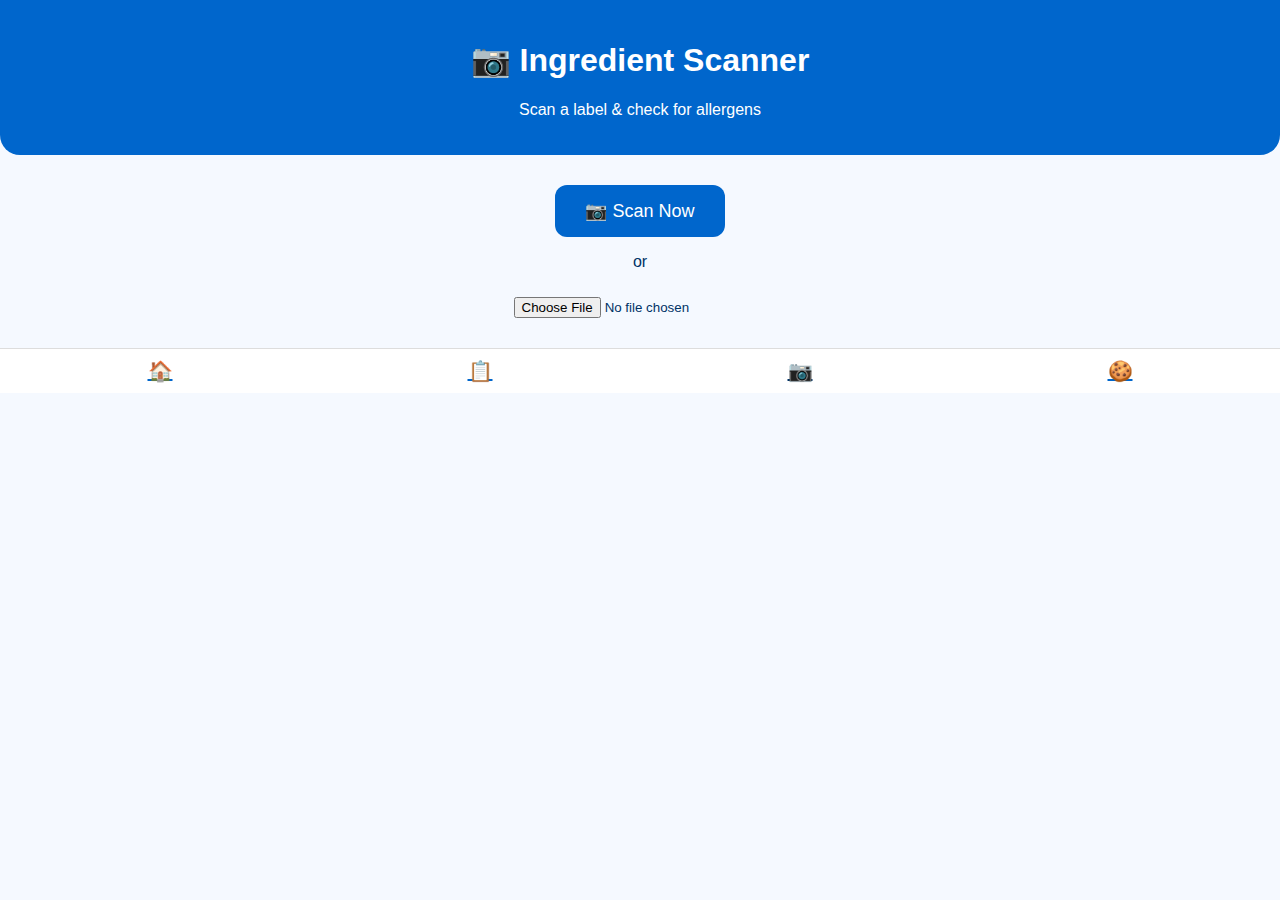
<file: scanner.html>
<!DOCTYPE html>
<html lang="en">
<head>
    <meta charset="UTF-8">
    <meta name="viewport" content="width=device-width, initial-scale=1.0">
    <title>Ingredient Scanner</title>
    <link rel="stylesheet" href="css/scanner.css">
</head>
<body>

<header>
    <h1>📷 Ingredient Scanner</h1>
    <p>Scan a label & check for allergens</p>
</header>

<div class="scan-area">
    <button class="scan-btn">📷 Scan Now</button>
    <p>or</p>
    <input type="file" id="upload" accept="image/*">
</div>

<div class="results hidden" id="results">
    <h2>Detected Ingredients</h2>
    <ul>
        <li>Milk <span class="unsafe">❌ Unsafe</span></li>
        <li>Rice <span class="safe">✅ Safe</span></li>
        <li>Peanuts <span class="warning">⚠ May Contain</span></li>
    </ul>
</div>

<footer>
    <a href="index.html">🏠</a>
    <a href="tracker.html">📋</a>
    <a href="scanner.html" class="active">📷</a>
    <a href="snackfinder.html">🍪</a>
</footer>

</body>
</html>
</file>
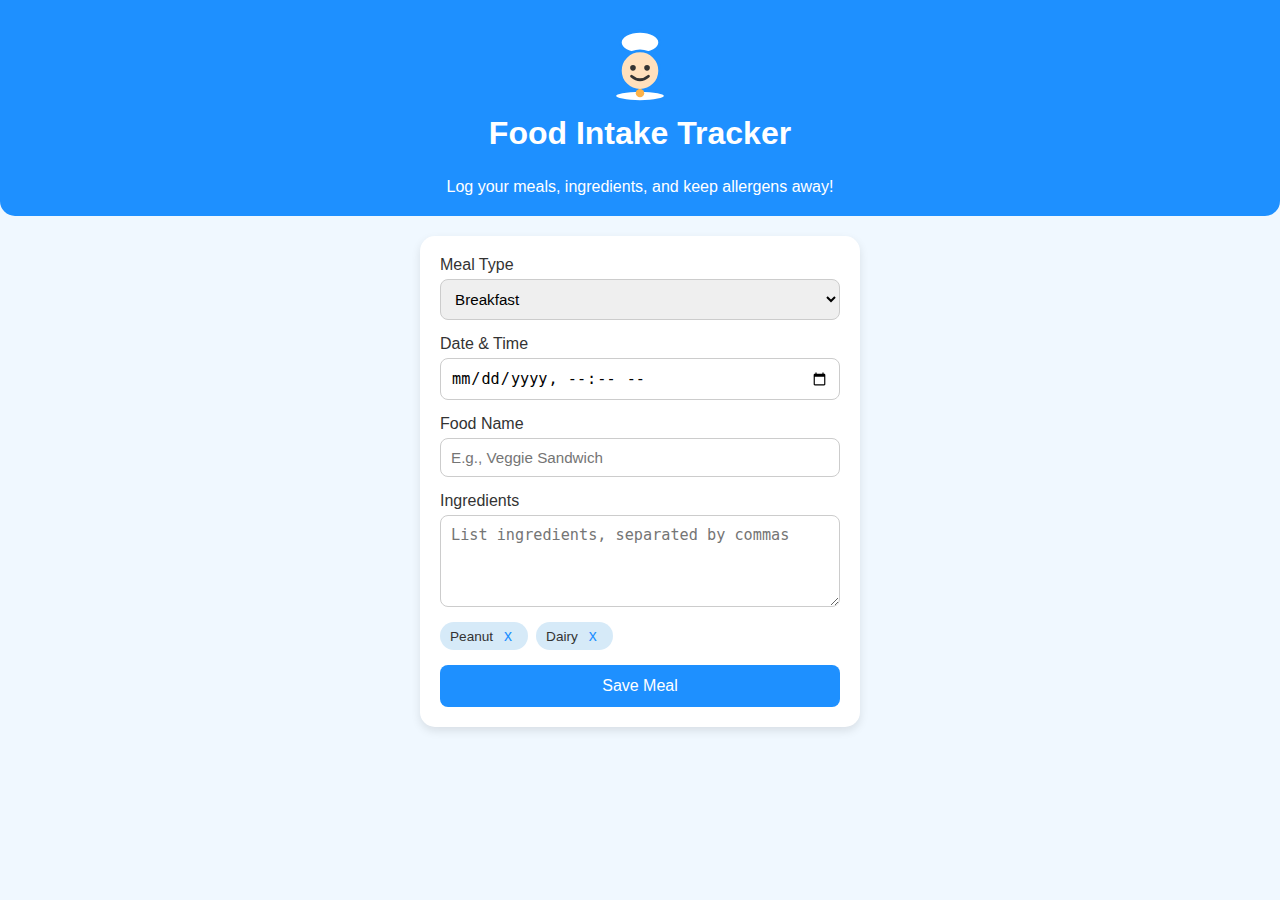
<file: tracker.html>
<!DOCTYPE html>
<html lang="en">
<head>
    <meta charset="UTF-8">
    <meta name="viewport" content="width=device-width, initial-scale=1.0">
    <title>Food Intake Tracker</title>
    <link rel="stylesheet" href="css/tracker.css">
    <link rel="icon" type="image/png" href="images/favicon.png">
</head>
<body>

<header>
    <div class="chef-mascot">
        <!-- Friendly Chef SVG -->
        <svg width="90" height="90" viewBox="0 0 64 64" xmlns="http://www.w3.org/2000/svg">
            <!-- Hat -->
            <ellipse cx="32" cy="16" rx="14" ry="8" fill="white" stroke="#1E90FF" stroke-width="2"/>
            <!-- Face -->
            <circle cx="32" cy="36" r="14" fill="#FFE0BD" stroke="#1E90FF" stroke-width="2"/>
            <!-- Eyes -->
            <circle cx="27" cy="34" r="2" fill="#333"/>
            <circle cx="37" cy="34" r="2" fill="#333"/>
            <!-- Smile -->
            <path d="M26 40 Q32 45 38 40" stroke="#333" stroke-width="2" fill="transparent" stroke-linecap="round"/>
            <!-- Plate -->
            <ellipse cx="32" cy="54" rx="18" ry="4" fill="#fff" stroke="#1E90FF" stroke-width="2"/>
            <circle cx="32" cy="52" r="3" fill="#FFB347"/>
        </svg>
        <h1>Food Intake Tracker</h1>
    </div>
    <p>Log your meals, ingredients, and keep allergens away!</p>
</header>

<main>
    <form class="tracker-form">
        <label>
            <span>Meal Type</span>
            <select>
                <option>Breakfast</option>
                <option>Brunch</option>
                <option>Lunch</option>
                <option>Snack</option>
                <option>Dinner</option>
            </select>
        </label>

        <label>
            <span>Date & Time</span>
            <input type="datetime-local">
        </label>

        <label>
            <span>Food Name</span>
            <input type="text" placeholder="E.g., Veggie Sandwich">
        </label>

        <label>
            <span>Ingredients</span>
            <textarea placeholder="List ingredients, separated by commas"></textarea>
        </label>

        <div class="tags">
            <span class="tag">Peanut <button>x</button></span>
            <span class="tag">Dairy <button>x</button></span>
        </div>

        <button type="submit" class="btn">Save Meal</button>
    </form>
</main>

</body>
</html>
</file>
<file: css/scanner.css>
body {
    font-family: 'Segoe UI', sans-serif;
    margin: 0;
    background: #f5f9ff;
    color: #003366;
}

header {
    text-align: center;
    padding: 20px;
    background: #0066cc;
    color: white;
    border-bottom-left-radius: 20px;
    border-bottom-right-radius: 20px;
}

.scan-area {
    text-align: center;
    padding: 30px 10px;
}

.scan-btn {
    background: #0066cc;
    color: white;
    padding: 15px 30px;
    font-size: 18px;
    border: none;
    border-radius: 12px;
    cursor: pointer;
}

.scan-btn:hover {
    background: #004c99;
}

input[type="file"] {
    margin-top: 10px;
}

.results {
    padding: 20px;
}

.results ul {
    list-style: none;
    padding: 0;
}

.results li {
    display: flex;
    justify-content: space-between;
    background: white;
    padding: 10px;
    margin-bottom: 10px;
    border-radius: 8px;
    box-shadow: 0 4px 8px rgba(0,0,0,0.05);
}

.safe { color: #339966; }
.warning { color: #ff9933; }
.unsafe { color: #cc3333; }

footer {
    display: flex;
    justify-content: space-around;
    padding: 10px 0;
    background: white;
    border-top: 1px solid #ddd;
}

footer a {
    font-size: 20px;
    color: #0066cc;
}

footer a.active {
    color: #003366;
    font-weight: bold;
}

.hidden {
    display: none;
}
</file>
<file: css/tracker.css>
body {
    font-family: 'Segoe UI', sans-serif;
    margin: 0;
    padding: 0;
    background-color: #F0F8FF;
    color: #333;
}

header {
    text-align: center;
    padding: 20px;
    background-color: #1E90FF;
    color: white;
    border-bottom-left-radius: 15px;
    border-bottom-right-radius: 15px;
}

header p {
    margin: 5px 0 0;
    font-size: 1rem;
}

.chef-mascot {
    display: flex;
    flex-direction: column;
    align-items: center;
}

.chef-mascot h1 {
    margin-top: 5px;
}

main {
    display: flex;
    justify-content: center;
    padding: 20px;
}

.tracker-form {
    background: white;
    padding: 20px;
    border-radius: 15px;
    box-shadow: 0 4px 10px rgba(0,0,0,0.1);
    width: 100%;
    max-width: 400px;
}

.tracker-form label {
    display: flex;
    flex-direction: column;
    margin-bottom: 15px;
    font-weight: 500;
}

.tracker-form input,
.tracker-form select,
.tracker-form textarea {
    padding: 10px;
    border: 1px solid #ccc;
    border-radius: 8px;
    font-size: 0.95rem;
    margin-top: 5px;
}

.tracker-form textarea {
    resize: vertical;
    min-height: 70px;
}

.tags {
    display: flex;
    gap: 8px;
    flex-wrap: wrap;
    margin-bottom: 15px;
}

.tag {
    background-color: #D6EAF8;
    padding: 5px 10px;
    border-radius: 20px;
    font-size: 0.85rem;
    display: flex;
    align-items: center;
    gap: 5px;
}

.tag button {
    border: none;
    background: transparent;
    color: #1E90FF;
    cursor: pointer;
    font-size: 1rem;
    line-height: 1;
}

.btn {
    background-color: #1E90FF;
    color: white;
    padding: 12px;
    border: none;
    border-radius: 8px;
    font-size: 1rem;
    width: 100%;
    cursor: pointer;
    transition: background 0.2s ease;
}

.btn:hover {
    background-color: #1565C0;
}

/* Mobile */
@media (max-width: 480px) {
    .tracker-form {
        padding: 15px;
    }
}
</file>
